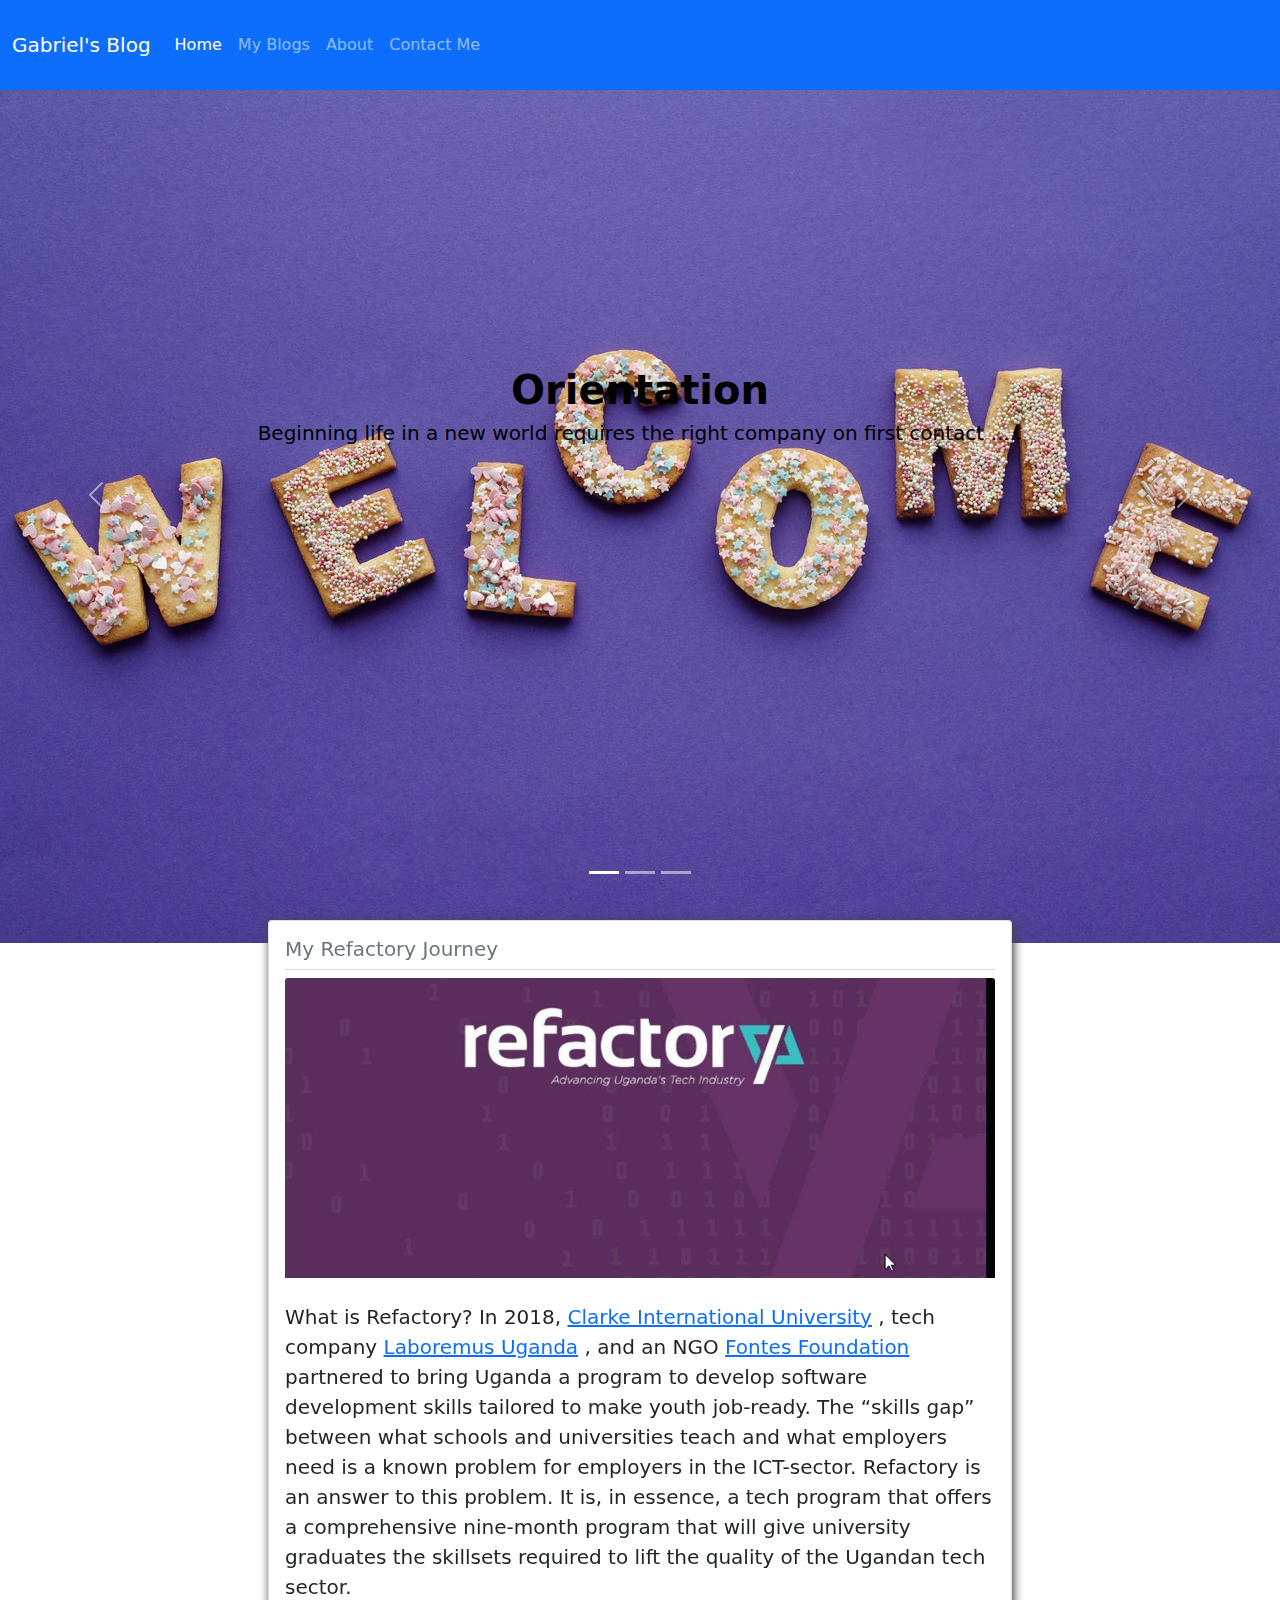
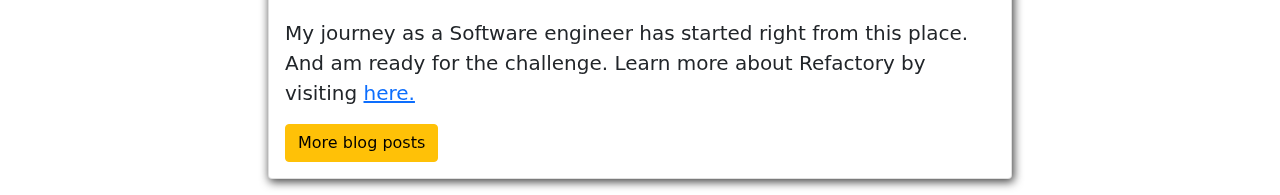
<file: index.html>
<!DOCTYPE html>
<html lang="en">

<head>
    <meta charset="UTF-8">
    <meta http-equiv="X-UA-Compatible" content="IE=edge">
    <meta name="viewport" content="width=device-width, initial-scale=1.0">
    <title>My Blog |Home</title>
    <link rel="stylesheet" href="https://cdnjs.cloudflare.com/ajax/libs/font-awesome/6.1.1/css/all.min.css"
        integrity="sha512-KfkfwYDsLkIlwQp6LFnl8zNdLGxu9YAA1QvwINks4PhcElQSvqcyVLLD9aMhXd13uQjoXtEKNosOWaZqXgel0g=="
        crossorigin="anonymous" referrerpolicy="no-referrer" />
    <link rel="stylesheet" href="css/bootstrap/css/bootstrap.css">
    <link rel="stylesheet" href="css/style.css">
</head>

<body>

    <nav class="navbar navbar-expand-lg navbar-dark bg-primary">
        <div class="container-fluid">
            <a class="navbar-brand" href="index.html">Gabriel's Blog</a>
            <button class="navbar-toggler" type="button" data-bs-toggle="collapse"
                data-bs-target="#navbarSupportedContent" aria-controls="navbarSupportedContent" aria-expanded="false"
                aria-label="Toggle navigation">
                <span class="navbar-toggler-icon"></span>
            </button>
            <div class="collapse navbar-collapse" id="navbarSupportedContent">
                <ul class="navbar-nav me-auto mb-2 mb-lg-0">
                    <li class="nav-item">
                        <a class="nav-link active" aria-current="page" href="index.html">Home</a>
                    </li>
                    <li class="nav-item">
                        <a class="nav-link" href="blog.html">My Blogs</a>
                    </li>
                    <li class="nav-item">
                        <a class="nav-link" href="about.html">About</a>
                    </li>

                    <li class="nav-item">
                        <a class="nav-link " href="contact.html">Contact Me</a>
                    </li>
                </ul>

            </div>
        </div>
    </nav>
    <div id="carouselExampleCaptions" class="carousel slide" data-bs-ride="carousel">
        <div class="carousel-indicators">
            <button type="button" data-bs-target="#carouselExampleCaptions" data-bs-slide-to="0" class="active"
                aria-current="true" aria-label="Slide 1"></button>
            <button type="button" data-bs-target="#carouselExampleCaptions" data-bs-slide-to="1"
                aria-label="Slide 2"></button>
            <button type="button" data-bs-target="#carouselExampleCaptions" data-bs-slide-to="2"
                aria-label="Slide 3"></button>
        </div>
        <div class="carousel-inner">
            <div class="carousel-item active">
                <a href="pages/orientation.html">
                    <img src="images/orientation.jpg" class="d-block w-100" alt="...">
                </a>
                <div class="carousel-caption d-none d-sm-block">
                    <h3>Orientation</h3>
                    <p>Beginning life in a new world requires the right company on first contact .....</p>
                </div>
            </div>
            <div class="carousel-item">
                <a href="pages/week1.html"><img src="images/week1.jpg" class="d-block w-100" alt="..."></a>
                <div class="carousel-caption d-none d-sm-block">
                    <h3>Week One</h3>
                    <p>My first 7 days in Software Engineering</p>
                </div>
            </div>
            <div class="carousel-item">
                <a href="pages/week2.html"><img src="images/week2.jpg" class="d-block w-100" alt="..."></a>
                <div class="carousel-caption d-none d-sm-block">
                    <h3>Week Two in Perspective</h3>
                    <p>A journey of a thousand miles starts with that one step....</p>
                </div>
            </div>
        </div>
        <button class="carousel-control-prev" type="button" data-bs-target="#carouselExampleCaptions"
            data-bs-slide="prev">
            <span class="carousel-control-prev-icon" aria-hidden="true"></span>
            <span class="visually-hidden">Previous</span>
        </button>
        <button class="carousel-control-next" type="button" data-bs-target="#carouselExampleCaptions"
            data-bs-slide="next">
            <span class="carousel-control-next-icon" aria-hidden="true"></span>
            <span class="visually-hidden">Next</span>
        </button>
    </div>
    <div class="container ">





        <div class="card mb-3 col-8">

            <div class="card-body">
                <h5 class="card-title text-secondary">My Refactory Journey</h5>
                <div class="dropdown-divider"></div>
                <img class="card-img-top" src="images/refactory.jpg" alt="">
                <p class="card-text lead mt-4">

                    What is Refactory?

                    In 2018, <a href="http://ciu.ac.ug/" target="_blank" rel="noopener noreferrer">Clarke International
                        University</a> , tech company <a href="https://laboremus.ug/" target="_blank"
                        rel="noopener noreferrer">Laboremus Uganda</a> , and an NGO <a
                        href="http://fontes.no/foundation/" target="_blank" rel="noopener noreferrer"> Fontes
                        Foundation</a>
                    partnered to bring
                    Uganda a program to develop software development skills tailored to make youth job-ready.

                    The “skills gap” between what schools and universities teach and what employers need is a known
                    problem
                    for employers in
                    the ICT-sector.

                    Refactory is an answer to this problem. It is, in essence, a tech program that offers a
                    comprehensive
                    nine-month program
                    that will give university graduates the skillsets required to lift the quality of the Ugandan tech
                    sector.
                </p>
                <p class="card-text lead">
                    My journey as a Software engineer has started right from this place. And am ready for the challenge.
                    Learn more about <strong>Refactory</strong> by visiting <a href="https://www.refactory.ug/about"
                        target="_blank" rel="noopener noreferrer">here.</a>
                </p>




                <a href="../blog.html" class="btn btn-warning">More blog posts</a>
            </div>


        </div>



    </div>
    <script src="js/bootstrap/bootstrap.bundle.js"></script>
</body>

</html>
</file>
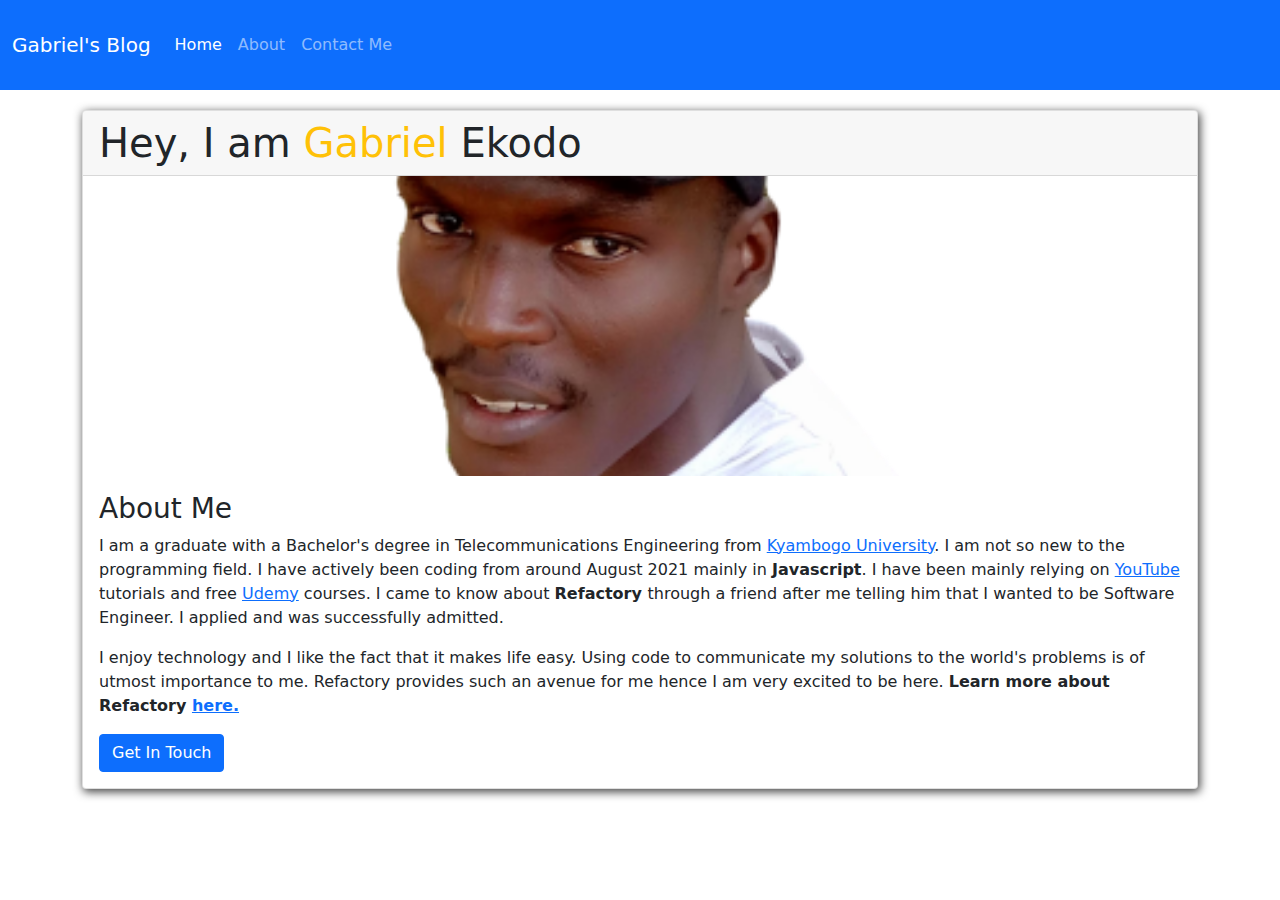
<file: about.html>
<!DOCTYPE html>
<html lang="en">

<head>
    <meta charset="UTF-8">
    <meta http-equiv="X-UA-Compatible" content="IE=edge">
    <meta name="viewport" content="width=device-width, initial-scale=1.0">
    <title>My Blog | About Me</title>
    <link rel="stylesheet" href="css/bootstrap/css/bootstrap.css">
    <link rel="stylesheet" href="css/style.css">
</head>

<body>
    <nav class="navbar navbar-expand-lg navbar-dark bg-primary">
        <div class="container-fluid">
            <a class="navbar-brand" href="index.html">Gabriel's Blog</a>
            <button class="navbar-toggler" type="button" data-bs-toggle="collapse"
                data-bs-target="#navbarSupportedContent" aria-controls="navbarSupportedContent" aria-expanded="false"
                aria-label="Toggle navigation">
                <span class="navbar-toggler-icon"></span>
            </button>
            <div class="collapse navbar-collapse" id="navbarSupportedContent">
                <ul class="navbar-nav me-auto mb-2 mb-lg-0">
                    <li class="nav-item">
                        <a class="nav-link active" aria-current="page" href="index.html">Home</a>
                    </li>
                    <li class="nav-item">
                        <a class="nav-link" href="about.html">About</a>
                    </li>

                    <li class="nav-item">
                        <a class="nav-link " href="contact.html">Contact Me</a>
                    </li>
                </ul>

            </div>
        </div>
    </nav>
    <div class="container">
        <div class="card">
            <H1 class="card-header">Hey, I am <span class="text-warning">Gabriel </span> Ekodo</H1>
            <img src="images/gabby.png" class="card-img-top " alt="photo of Gabriel Ekodo">
            <div class="card-body">
                <h3 class="card-title">About Me</h3>
                <p class="card-text">
                    I am a graduate with a Bachelor's degree in Telecommunications Engineering from <a
                        href="http://kyu.ac.ug" target="_blank">Kyambogo University</a>.
                    I am not so new to the programming field. I have actively been coding from around August 2021 mainly
                    in <strong>Javascript</strong>. I have been mainly relying on <a href="youtube.com"
                        target="">YouTube</a> tutorials and free <a href="http://udemy.com" target="_blank">Udemy</a>
                    courses.
                    I came to know about <strong>Refactory </strong> through a friend after me telling him that I wanted
                    to be Software Engineer. I applied and was successfully admitted.

                </p>
                <p class="card-text">
                    I enjoy technology and I like the fact that it makes life easy. Using code to communicate my
                    solutions to the world's problems is of utmost importance to me.
                    Refactory provides such an avenue for me hence I am very excited to be here.
                    <strong>Learn more about Refactory <a href="http://refactory.ug" target="_blank">here.</a></strong>
                </p>
                <a href="contact.html" class="btn btn-primary">Get In Touch</a>
            </div>
        </div>
    </div>

    <script src="js/bootstrap/bootstrap.bundle.js"></script>
</body>

</html>
</file>
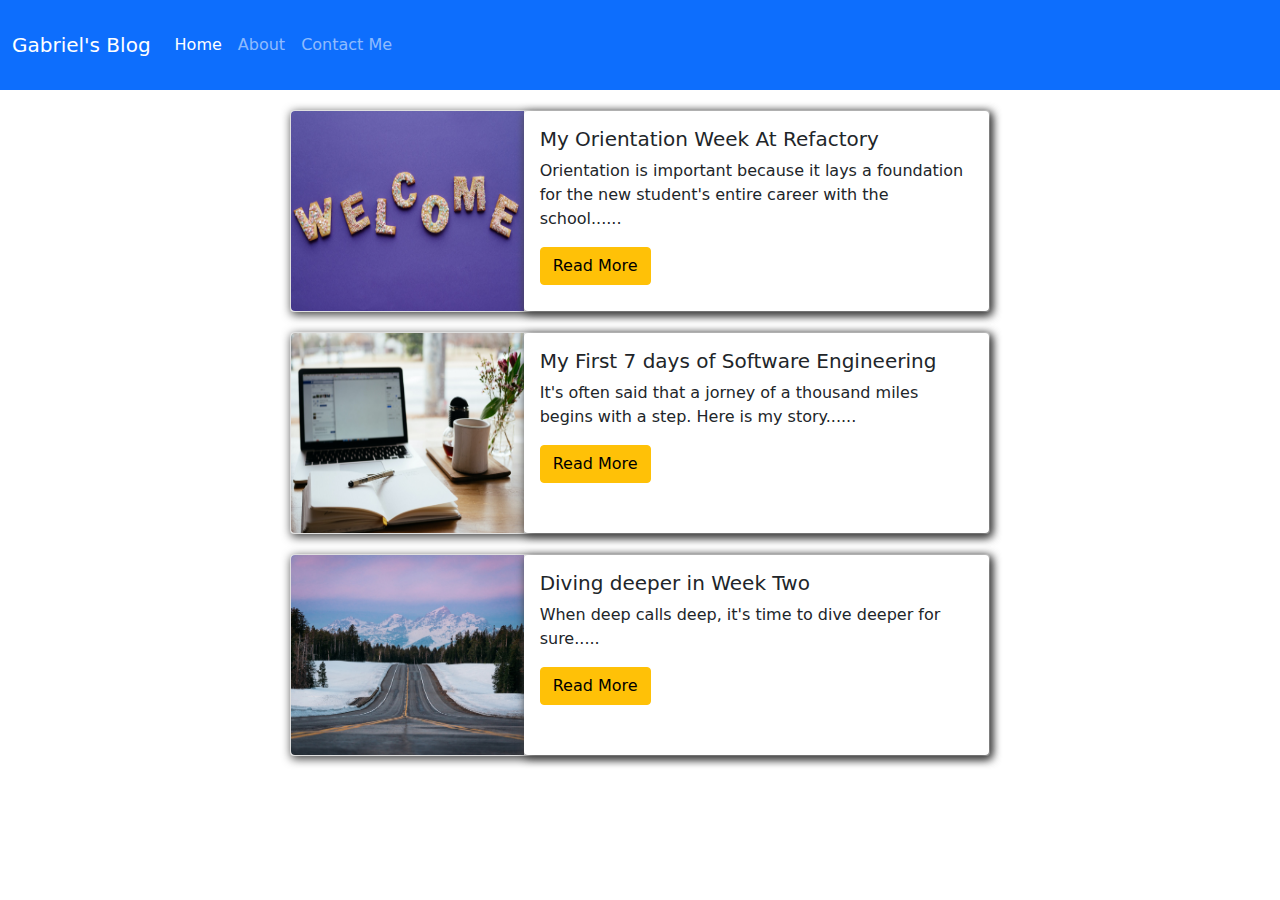
<file: blog.html>
<!DOCTYPE html>
<html lang="en">

<head>
    <meta charset="UTF-8">
    <meta http-equiv="X-UA-Compatible" content="IE=edge">
    <meta name="viewport" content="width=device-width, initial-scale=1.0">
    <title>My Blog | About Me</title>
    <link rel="stylesheet" href="css/bootstrap/css/bootstrap.css">
    <link rel="stylesheet" href="css/style.css">
</head>

<body>
    <nav class="navbar navbar-expand-lg navbar-dark bg-primary">
        <div class="container-fluid">
            <a class="navbar-brand" href="index.html">Gabriel's Blog</a>
            <button class="navbar-toggler" type="button" data-bs-toggle="collapse"
                data-bs-target="#navbarSupportedContent" aria-controls="navbarSupportedContent" aria-expanded="false"
                aria-label="Toggle navigation">
                <span class="navbar-toggler-icon"></span>
            </button>
            <div class="collapse navbar-collapse" id="navbarSupportedContent">
                <ul class="navbar-nav me-auto mb-2 mb-lg-0">
                    <li class="nav-item">
                        <a class="nav-link active" aria-current="page" href="index.html">Home</a>
                    </li>
                    <li class="nav-item">
                        <a class="nav-link" href="about.html">About</a>
                    </li>

                    <li class="nav-item">
                        <a class="nav-link " href="contact.html">Contact Me</a>
                    </li>
                </ul>

            </div>
        </div>
    </nav>
    <div class="container">
        <div class="card mb-3" style="max-width: 700px;">
            <div class="row g-0">
                <div class="col-md-4">
                    <img src="images/orientation.jpg" class="img-fluid rounded-start" alt="...">
                </div>
                <div class="col-md-8">
                    <div class="card-body">
                        <h5 class="card-title">My Orientation Week At Refactory</h5>
                        <p class="card-text">

                            Orientation is important because it lays a foundation for the new student's entire career
                            with the school......
                            <!-- First impressions are important since they establish the basis for everything that follows.
                            Without orientation, a new
                            student sometimes feels uncomfortable in his/her new environment and takes longer to reach
                            his/her full potential. -->
                        </p>
                        <a href="pages/orientation.html" class="btn btn-warning">Read More</a>
                    </div>
                </div>
            </div>
        </div>
        <div class="card mb-3" style="max-width: 700px;">
            <div class="row g-0">
                <div class="col-md-4">
                    <img src="images/week1.jpg" class="img-fluid rounded-start" alt="...">
                </div>
                <div class="col-md-8">
                    <div class="card-body">
                        <h5 class="card-title">My First 7 days of Software Engineering</h5>
                        <p class="card-text">It's often said that a jorney of a thousand miles begins with a step. Here
                            is my story......</p>
                        <a href="pages/week1.html" class="btn btn-warning">Read More</a>
                    </div>
                </div>
            </div>
        </div>
        <div class="card mb-3" style="max-width: 700px;">
            <div class="row g-0">
                <div class="col-md-4">
                    <img src="images/week2.jpg" class="img-fluid rounded-start" alt="...">
                </div>
                <div class="col-md-8">
                    <div class="card-body">
                        <h5 class="card-title">Diving deeper in Week Two</h5>
                        <p class="card-text">When deep calls deep, it's time to dive deeper for sure.....</p>
                        <a href="pages/week2.html" class="btn btn-warning">Read More</a>
                    </div>
                </div>
            </div>
        </div>
    </div>

    <script src="js/bootstrap/bootstrap.bundle.js"></script>
</body>

</html>
</file>
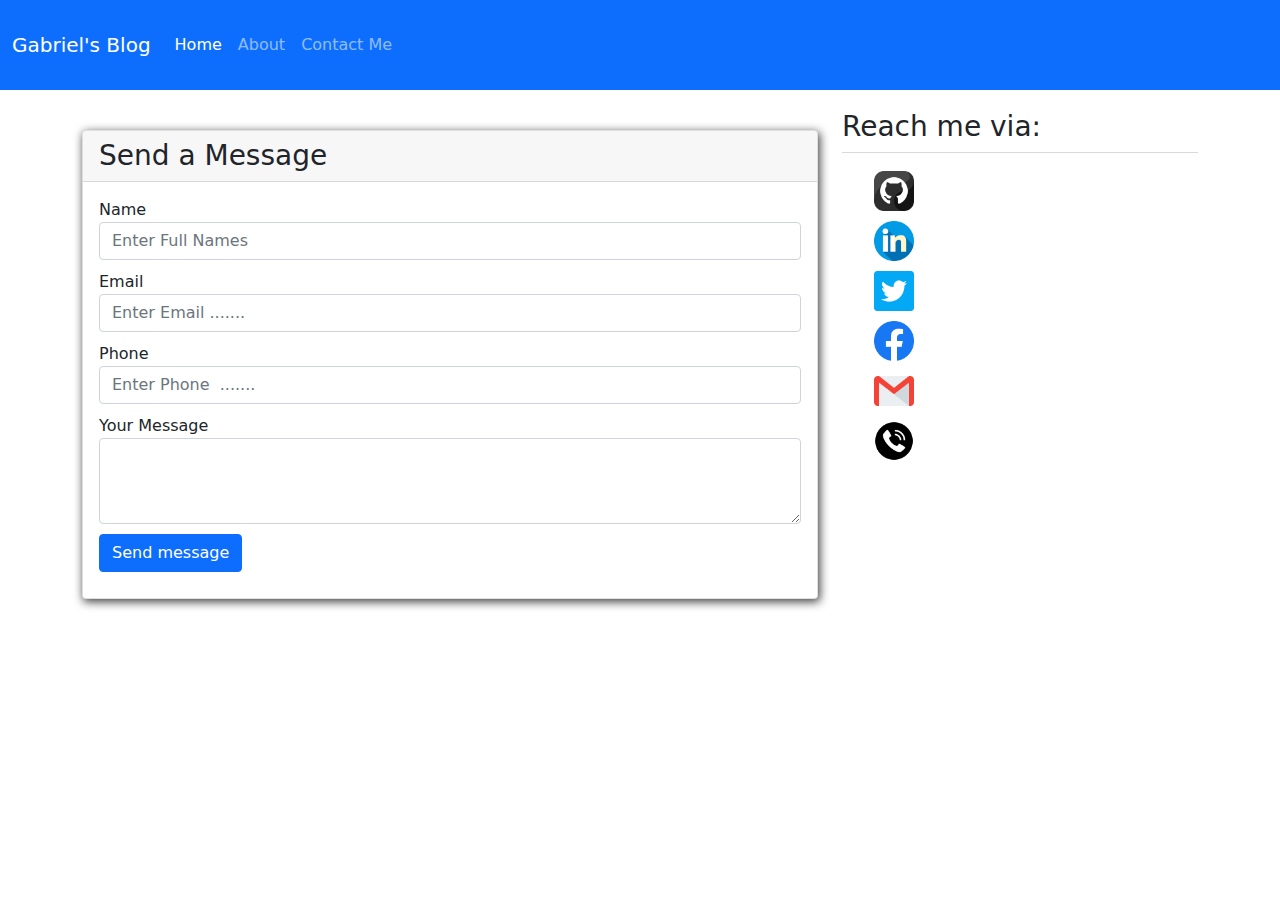
<file: contact.html>
<!DOCTYPE html>
<html lang="en">

<head>
    <meta charset="UTF-8">
    <meta http-equiv="X-UA-Compatible" content="IE=edge">
    <meta name="viewport" content="width=device-width, initial-scale=1.0">
    <title>My Blog | Contact Me</title>

    <link rel="stylesheet" href="css/bootstrap/css/bootstrap.css">
    <link rel="stylesheet" href="css/style.css">
</head>

<body>
    <nav class="navbar navbar-expand-lg navbar-dark bg-primary">
        <div class="container-fluid">
            <a class="navbar-brand" href="index.html">Gabriel's Blog</a>
            <button class="navbar-toggler" type="button" data-bs-toggle="collapse"
                data-bs-target="#navbarSupportedContent" aria-controls="navbarSupportedContent" aria-expanded="false"
                aria-label="Toggle navigation">
                <span class="navbar-toggler-icon"></span>
            </button>
            <div class="collapse navbar-collapse" id="navbarSupportedContent">
                <ul class="navbar-nav me-auto mb-2 mb-lg-0">
                    <li class="nav-item">
                        <a class="nav-link active" aria-current="page" href="index.html">Home</a>
                    </li>
                    <li class="nav-item">
                        <a class="nav-link" href="about.html">About</a>
                    </li>

                    <li class="nav-item">
                        <a class="nav-link " href="contact.html">Contact Me</a>
                    </li>
                </ul>

            </div>
        </div>
    </nav>

    <div class="container">
        <div class="row ">
            <div class="col-sm-8 ">
                <div class="card">
                    <h3 class="card-header">Send a Message</h3>
                    <div class="card-body">
                        <form>
                            <div class="form-group">
                                <label for="exampleFormControlInput1">Name</label>
                                <input type="text" class="form-control" id="exampleFormControlInput1"
                                    placeholder="Enter Full Names" required>
                            </div>
                            <div class="form-group">
                                <label for="exampleFormControlInput2">Email</label>
                                <input type="email" class="form-control" id="exampleFormControlInput2"
                                    placeholder="Enter Email .......">
                            </div>
                            <div class="form-group">
                                <label for="exampleFormControlInput1">Phone</label>
                                <input type="tel" class="form-control" id="exampleFormControlInput1"
                                    placeholder="Enter Phone  .......">
                            </div>


                            <div class="form-group">
                                <label for="exampleFormControlTextarea1">Your Message</label>
                                <textarea class="form-control" id="exampleFormControlTextarea1" rows="3"></textarea>
                            </div>
                            <div class="form-group ">
                                <input class="btn btn-primary" style="margin-top: 10px;" type="submit"
                                    value="Send message">
                            </div>
                        </form>
                    </div>
                </div>
            </div>
            <div class="col-sm-4 ">
                <h3>Reach me via:</h3>
                <div class="dropdown-divider"></div>
                <div class="social">
                    <ul>
                        <li><a href="https://github.com/gabrielekodo" target="_blank"><img src="images/github.png"
                                    alt="Github icon"></a></li>
                        <li><a href="https://www.linkedin.com/in/ekodo-gabriel-892742aa/" target="_blank"><img
                                    src="images/linkedin.png" alt="linkedin icon"></a></li>
                        <li><a href="https://twitter.com/kingekodo" target="_blank"><img src="images/twitter.png"
                                    alt="twitter icon"></a></li>
                        <li><a href="https://www.facebook.com/gabriel.ekodo.16" target="_blank"><img
                                    src="images/facebook.png" alt="facebook icon"></a></li>
                        <li><a href="mailto:ekodogabriel@gmail.com"><img src="images/gmail.png" alt="email icon"></a>
                        </li>
                        <li><a href="tel:+256700162767"><img src="images/telephone-call.png" alt=""></a></li>
                    </ul>
                </div>
            </div>
        </div>
    </div>
    <script src="js/bootstrap/bootstrap.bundle.js"></script>
</body>

</html>
</file>
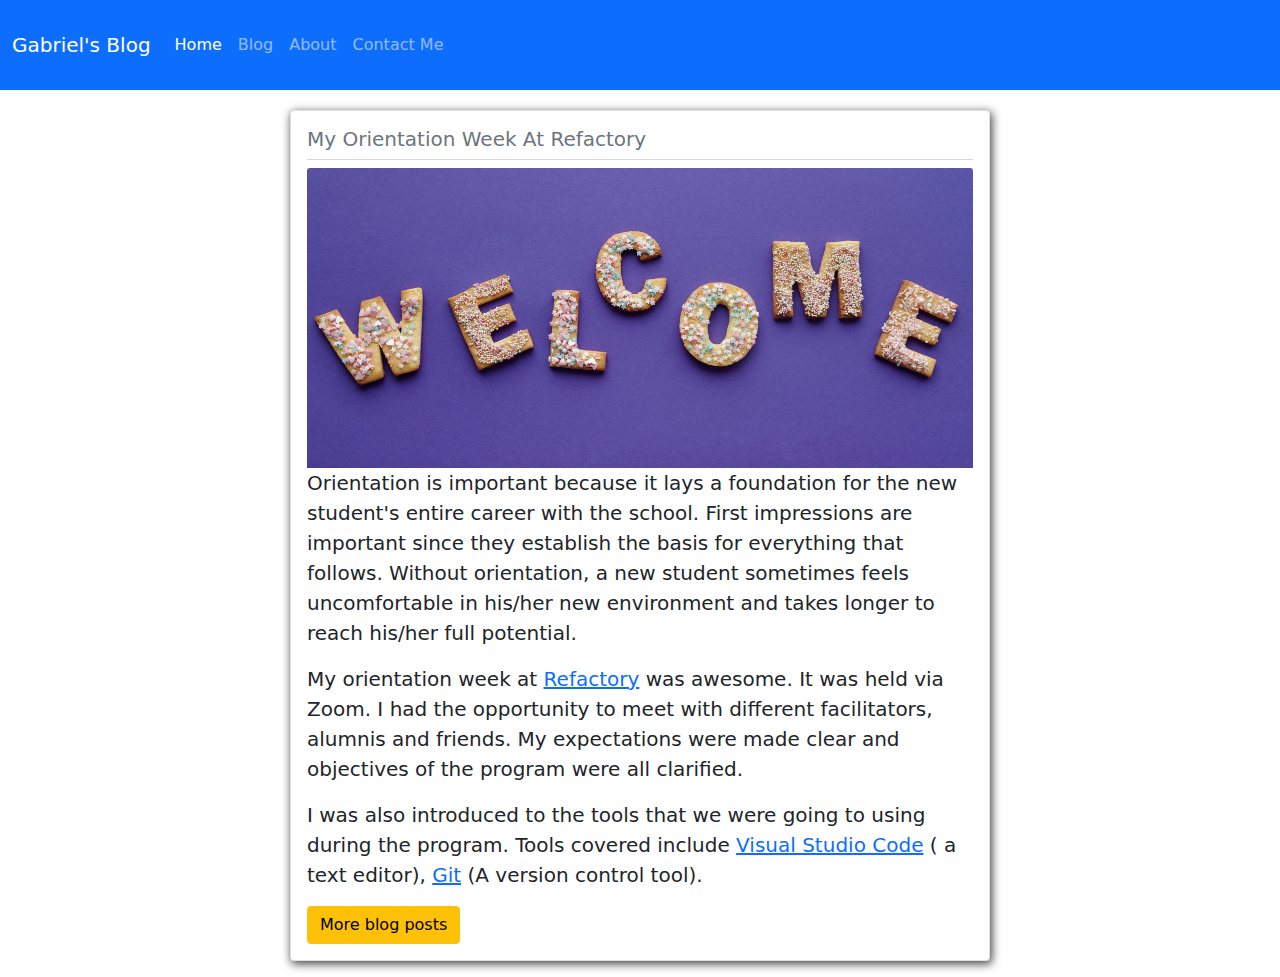
<file: pages/orientation.html>
<!DOCTYPE html>
<html lang="en">

<head>
    <meta charset="UTF-8">
    <meta http-equiv="X-UA-Compatible" content="IE=edge">
    <meta name="viewport" content="width=device-width, initial-scale=1.0">
    <title>My Blog |Orientation</title>
    <link rel="stylesheet" href="../css/bootstrap/css/bootstrap.css">
    <link rel="stylesheet" href="../css/style.css">
</head>

<body>

    <nav class="navbar navbar-expand-lg navbar-dark bg-primary">
        <div class="container-fluid">
            <a class="navbar-brand" href="../index.html">Gabriel's Blog</a>
            <button class="navbar-toggler" type="button" data-bs-toggle="collapse"
                data-bs-target="#navbarSupportedContent" aria-controls="navbarSupportedContent" aria-expanded="false"
                aria-label="Toggle navigation">
                <span class="navbar-toggler-icon"></span>
            </button>
            <div class="collapse navbar-collapse" id="navbarSupportedContent">
                <ul class="navbar-nav me-auto mb-2 mb-lg-0">
                    <li class="nav-item">
                        <a class="nav-link active" aria-current="page" href="../index.html">Home</a>
                    </li>
                    <li class="nav-item">
                        <a class="nav-link" href="../blog.html">Blog</a>
                    </li>
                    <li class="nav-item">
                        <a class="nav-link" href="../about.html">About</a>
                    </li>

                    <li class="nav-item">
                        <a class="nav-link " href="../contact.html">Contact Me</a>
                    </li>
                </ul>

            </div>
        </div>
    </nav>
    <div class="container">
        <div class="card mb-3" style="max-width: 700px;">
            <div class="card-body">
                <h5 class="card-title text-secondary">My Orientation Week At Refactory</h5>
                <div class="dropdown-divider"></div>
                <img class="card-img-top" src="../images/orientation.jpg" alt="">
                <p class="card-text lead">

                    Orientation is important because it lays a foundation for the new student's entire career
                    with the school.
                    First impressions are important since they establish the basis for everything that follows.
                    Without orientation, a new
                    student sometimes feels uncomfortable in his/her new environment and takes longer to reach
                    his/her full potential.
                </p>
                <p class="card-text lead">
                    My orientation week at <a href="https://www.refactory.ug/" target="_blank">Refactory</a> was
                    awesome. It was
                    held via <strong>Zoom</strong>. I had the opportunity to meet with different facilitators,
                    alumnis and friends.
                    My expectations were made clear and objectives of the program were all clarified.
                </p>
                <p class="card-text lead">
                    I was also introduced to the tools that we were going to using during the program. Tools covered
                    include <a href="https://code.visualstudio.com/docs" target="_blank">Visual Studio Code</a> ( a text
                    editor), <a href="https://git-scm.com/" target="_blank" rel="noopener noreferrer">Git</a> (A version
                    control
                    tool).
                </p>
                <a href="../blog.html" class="btn btn-warning">More blog posts</a>
            </div>


        </div>


    </div>


    <script src="../js/bootstrap/bootstrap.bundle.js"></script>
</body>

</html>
</file>
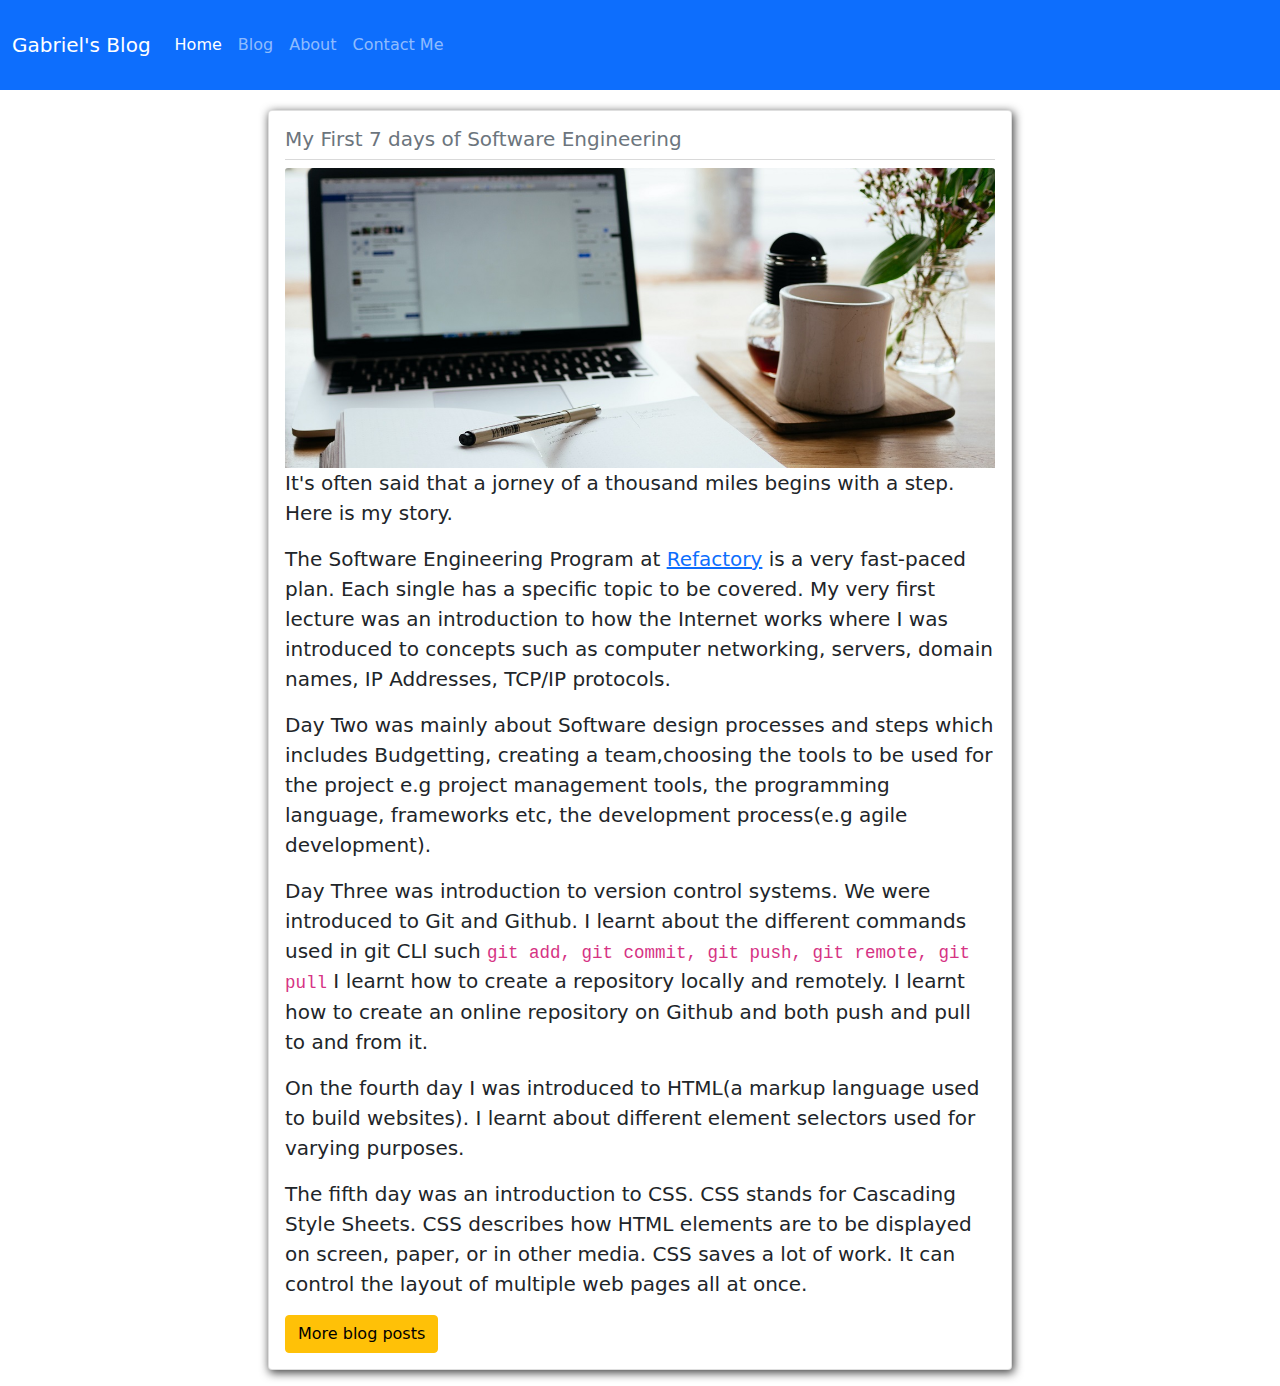
<file: pages/week1.html>
<!DOCTYPE html>
<html lang="en">

<head>
    <meta charset="UTF-8">
    <meta http-equiv="X-UA-Compatible" content="IE=edge">
    <meta name="viewport" content="width=device-width, initial-scale=1.0">
    <title>My Blog |Week One</title>
    <link rel="stylesheet" href="../css/bootstrap/css/bootstrap.css">
    <link rel="stylesheet" href="../css/style.css">
</head>

<body>

    <nav class="navbar navbar-expand-lg navbar-dark bg-primary">
        <div class="container-fluid">
            <a class="navbar-brand" href="../index.html">Gabriel's Blog</a>
            <button class="navbar-toggler" type="button" data-bs-toggle="collapse"
                data-bs-target="#navbarSupportedContent" aria-controls="navbarSupportedContent" aria-expanded="false"
                aria-label="Toggle navigation">
                <span class="navbar-toggler-icon"></span>
            </button>
            <div class="collapse navbar-collapse" id="navbarSupportedContent">
                <ul class="navbar-nav me-auto mb-2 mb-lg-0">
                    <li class="nav-item">
                        <a class="nav-link active" aria-current="page" href="../index.html">Home</a>
                    </li>
                    <li class="nav-item">
                        <a class="nav-link" href="../blog.html">Blog</a>
                    </li>
                    <li class="nav-item">
                        <a class="nav-link" href="../about.html">About</a>
                    </li>

                    <li class="nav-item">
                        <a class="nav-link " href="../contact.html">Contact Me</a>
                    </li>
                </ul>

            </div>
        </div>
    </nav>
    <div class="container ">





        <div class="card mb-3 col-md-8 ">

            <div class="card-body">
                <h5 class="card-title text-secondary">My First 7 days of Software Engineering</h5>
                <div class="dropdown-divider"></div>
                <img class="card-img-top" src="../images/week1.jpg" alt="">
                <p class="card-text lead">

                    It's often said that a jorney of a thousand miles begins with a step. Here
                    is my story.
                </p>
                <p class="card-text lead">
                    The <strong>Software Engineering Program </strong> at <a href="https://www.refactory.ug/"
                        target="_blank">Refactory</a> is a very fast-paced plan. Each single has a specific topic to
                    be
                    covered.
                    My very first lecture was an introduction to how the <strong>Internet</strong> works where I was
                    introduced to concepts such as computer networking, servers, domain names, IP Addresses, TCP/IP
                    protocols.
                </p>
                <p class="card-text lead">
                    Day Two was mainly about Software design processes and steps which includes Budgetting, creating
                    a
                    team,choosing the tools to be used for the project e.g project management tools, the programming
                    language, frameworks etc, the development process(e.g agile development).
                </p>
                <p class="card-text lead">
                    Day Three was introduction to version control systems. We were introduced to
                    <strong>Git</strong>
                    and <strong>Github</strong>. I learnt about the different commands used in git CLI such
                    <code>git add, git commit, git push, git remote, git pull</code>
                    I learnt how to create a repository locally and remotely. I learnt how to create an online
                    repository on Github and both push and pull to and from it.
                </p>
                <p class="card-text lead">
                    On the fourth day I was introduced to HTML(a markup language used to build websites).
                    I learnt about different element selectors used for varying purposes.

                </p>
                <p class="card-text lead">
                    The fifth day was an introduction to CSS.
                    CSS stands for Cascading Style Sheets.
                    CSS describes how HTML elements are to be displayed on screen, paper, or in other media.
                    CSS saves a lot of work. It can control the layout of multiple web pages all at once.

                </p>
                <a href="../blog.html" class="btn btn-warning">More blog posts</a>
            </div>


        </div>



    </div>
    <script src="../js/bootstrap/bootstrap.bundle.js"></script>
</body>

</html>
</file>
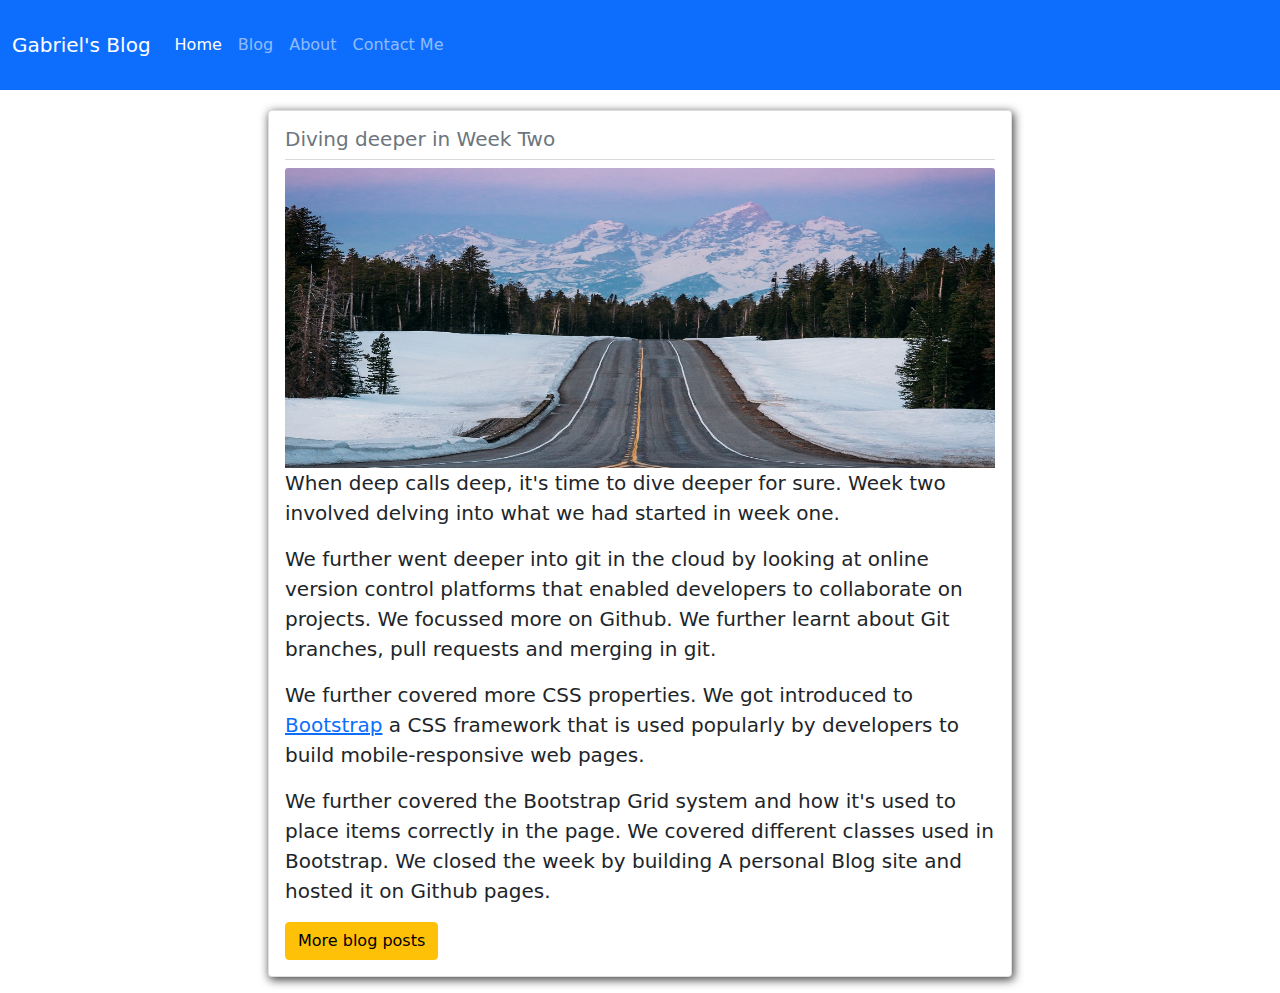
<file: pages/week2.html>
<!DOCTYPE html>
<html lang="en">

<head>
    <meta charset="UTF-8">
    <meta http-equiv="X-UA-Compatible" content="IE=edge">
    <meta name="viewport" content="width=device-width, initial-scale=1.0">
    <title>My Blog | Week Two</title>
    <link rel="stylesheet" href="../css/bootstrap/css/bootstrap.css">
    <link rel="stylesheet" href="../css/style.css">
</head>

<body>

    <nav class="navbar navbar-expand-lg navbar-dark bg-primary">
        <div class="container-fluid">
            <a class="navbar-brand" href="../index.html">Gabriel's Blog</a>
            <button class="navbar-toggler" type="button" data-bs-toggle="collapse"
                data-bs-target="#navbarSupportedContent" aria-controls="navbarSupportedContent" aria-expanded="false"
                aria-label="Toggle navigation">
                <span class="navbar-toggler-icon"></span>
            </button>
            <div class="collapse navbar-collapse" id="navbarSupportedContent">
                <ul class="navbar-nav me-auto mb-2 mb-lg-0">
                    <li class="nav-item">
                        <a class="nav-link active" aria-current="page" href="../index.html">Home</a>
                    </li>
                    <li class="nav-item">
                        <a class="nav-link" href="../blog.html">Blog</a>
                    </li>
                    <li class="nav-item">
                        <a class="nav-link" href="../about.html">About</a>
                    </li>

                    <li class="nav-item">
                        <a class="nav-link " href="../contact.html">Contact Me</a>
                    </li>
                </ul>

            </div>
        </div>
    </nav>
    <div class="container ">





        <div class="card mb-3 col-8">

            <div class="card-body">
                <h5 class="card-title text-secondary">Diving deeper in Week Two</h5>
                <div class="dropdown-divider"></div>
                <img class="card-img-top" src="../images/week2.jpg" alt="">
                <p class="card-text lead">

                    When deep calls deep, it's time to dive deeper for sure. Week two involved delving into what we had
                    started in week one.
                </p>
                <p class="card-text lead">
                    We further went deeper into git in the cloud by looking at online version control platforms that
                    enabled developers to collaborate on projects. We focussed more on Github.
                    We further learnt about Git branches, pull requests and merging in git.
                </p>
                <p class="card-text lead">
                    We further covered more CSS properties. We got introduced to <a href="https://getbootstrap.com"
                        target="_blank">Bootstrap</a> a CSS framework that is used popularly by developers to build
                    mobile-responsive web pages.
                </p>
                <p class="card-text lead">
                    We further covered the Bootstrap Grid system and how it's used to place items correctly in the page.
                    We covered different classes used in Bootstrap.
                    We closed the week by building A personal Blog site and hosted it on Github pages.
                </p>


                <a href="../blog.html" class="btn btn-warning">More blog posts</a>
            </div>


        </div>



    </div>

    <script src="../js/bootstrap/bootstrap.bundle.js"></script>
</body>

</html>
</file>
<file: css/style.css>
nav{
    min-height: 10vh;
    z-index: 1000;
    
}
#carouselExampleCaptions{
    height: 90vh;
    
}

.nav-link:hover{
    border-bottom: 2px solid #fff;
}
.navbar-toggler{
    border: 1.5px solid #fff;
}

.carousel-item a img{
    /* height: 100%; */
    
    object-fit: contain;
}
.carousel-caption{
    color: #000;
}
.container{
    margin-top: 20px;
}

.card{
    margin: 20px auto;
    box-shadow: 1.5px 2.5px 10px #444;
}
.col-md-4 img{
    width: 100%;
    height: 200px;
}

.col-md-8{
    border-radius: 4px;
    box-shadow: 1.5px 2.5px 10px #444;
}


.card-img-top{
    height: 300px;
    width: 100%;
    object-fit: cover;
    margin-left: auto;
  margin-right: auto;
    
}

input{
    margin-bottom: 10px;
}

.social ul li{
    list-style: none;
}
.social ul li a{
    text-decoration: none;
}

.social ul li a img{
    width: 40px;
    margin-top: 10px;
    transition: all .2s ease-in-out;
}
.social ul li a img:hover{
    transform: scale(1.2);
}
.carousel-caption{
    position: absolute;
    top: 30%;
}
.carousel-caption h3{
    font-size: 40px;
    font-weight: 700;
    margin-bottom: 4px;
}
.carousel-caption p{
    font-size: 20px;
}

/* media queries for home page */
@media screen and (max-width: 576px) {
  #carouselExampleCaptions{
    height: auto;
    
}
  
  
  .container .card{
      width: auto;
  }
}
</file>
